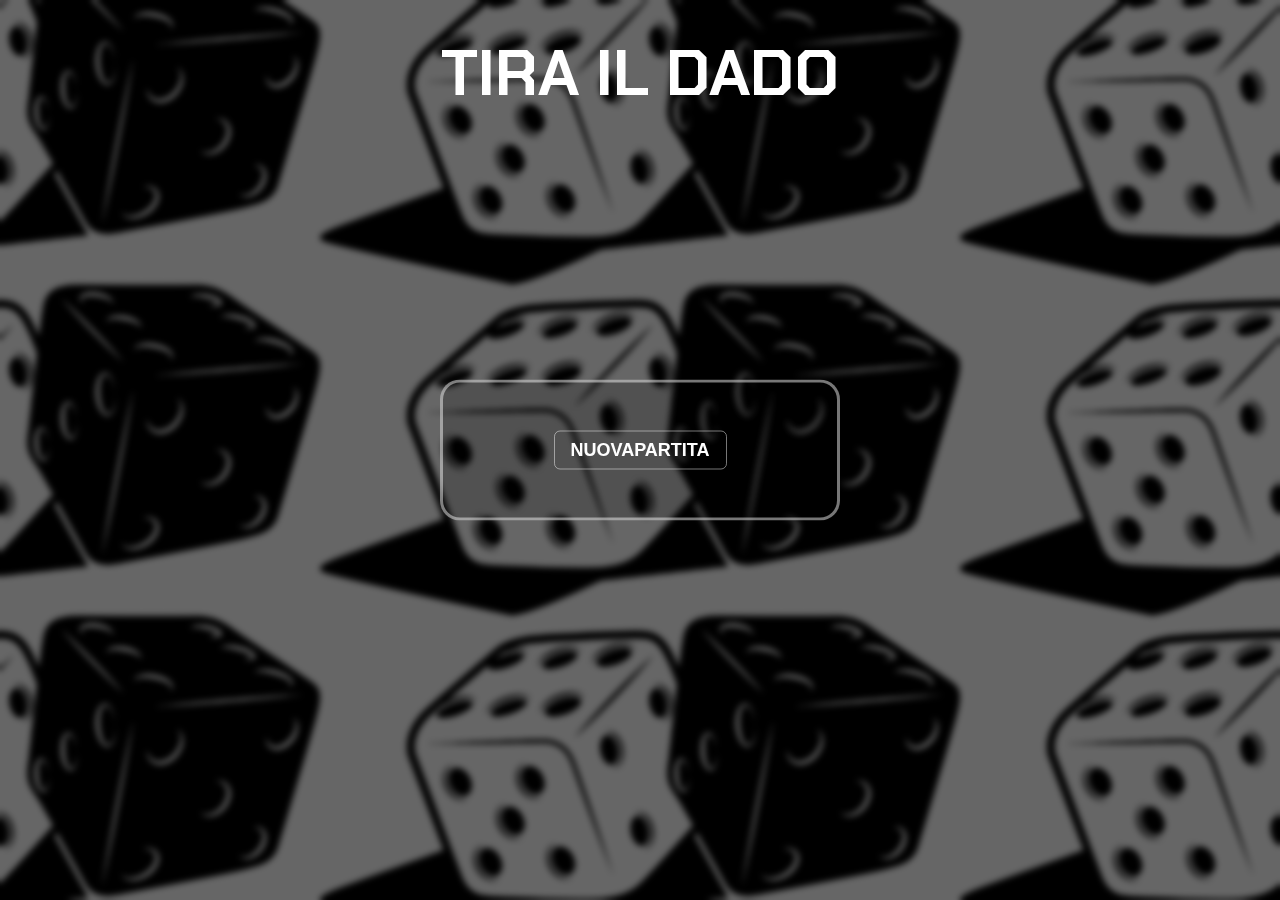
<file: dadi/index.html>
<!DOCTYPE html>
<html lang="en">
  
  <head>
    <meta charset="UTF-8">
    <meta http-equiv="X-UA-Compatible" content="IE=edge">
    <meta name="viewport" content="width=device-width, initial-scale=1.0">

    <!-- GOOGLE FONTS -->
    <link rel="preconnect" href="https://fonts.googleapis.com">
    <link rel="preconnect" href="https://fonts.gstatic.com" crossorigin>
    <link href="https://fonts.googleapis.com/css2?family=Chakra+Petch:wght@400;500;600;700&display=swap" rel="stylesheet">

    <!-- FONTAWESOME CSS VIA CDN -->
    <link rel="stylesheet" href="https://cdnjs.cloudflare.com/ajax/libs/font-awesome/6.3.0/css/all.min.css" integrity="sha512-SzlrxWUlpfuzQ+pcUCosxcglQRNAq/DZjVsC0lE40xsADsfeQoEypE+enwcOiGjk/bSuGGKHEyjSoQ1zVisanQ==" crossorigin="anonymous" referrerpolicy="no-referrer" />
    
    <!-- PERSONAL CSS -->
    <link rel="stylesheet" href="./assets/css/style.css">

    <title>Roll the Dice</title>
  </head>
  
  <body>

    <div class="container">

      <h1>Tira il Dado</h1>

      <div class="card">
      
        <button>
          <i class="fa-solid fa-dice-six fa-fw fa-shake fa-lg"></i>
          NUOVA<br>PARTITA
          <i class="fa-solid fa-dice-six fa-fw fa-shake fa-lg"></i>
        </button>

      </div>
      <!-- /.card -->

    </div>
    

    <!-- EXTERNAL JS FILE -->
    <script src="./assets/js/main.js"></script>
    
  </body>
  
</html>
</file>
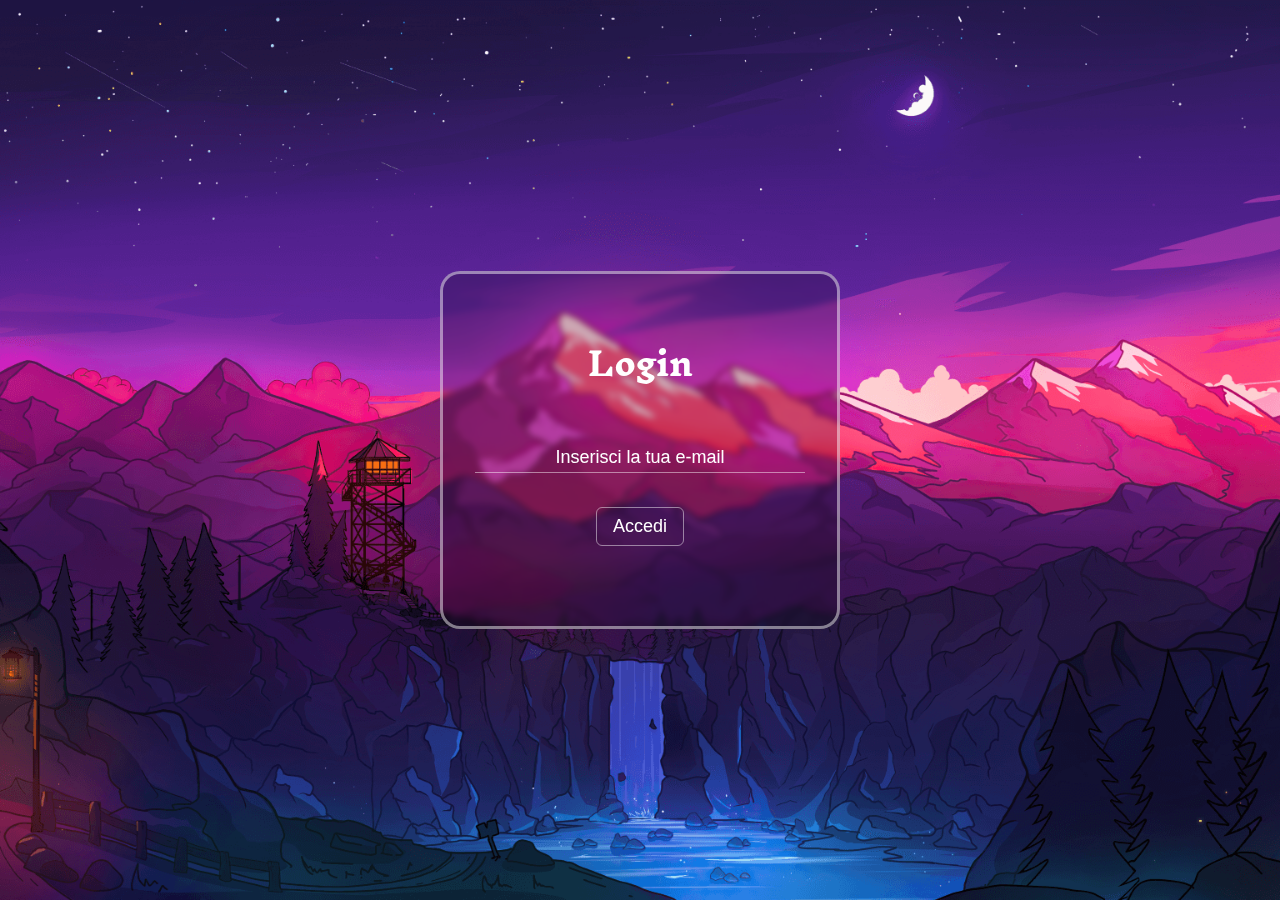
<file: mail/index.html>
<!DOCTYPE html>
<html lang="en">
  
  <head>
    <meta charset="UTF-8">
    <meta http-equiv="X-UA-Compatible" content="IE=edge">
    <meta name="viewport" content="width=device-width, initial-scale=1.0">

    <!-- GOOGLE FONTS -->
    <link rel="preconnect" href="https://fonts.googleapis.com">
    <link rel="preconnect" href="https://fonts.gstatic.com" crossorigin>
    <link href="https://fonts.googleapis.com/css2?family=Inknut+Antiqua:wght@400;600;700;900&display=swap" rel="stylesheet">
    
    <!-- PERSONAL CSS -->
    <link rel="stylesheet" href="./assets/css/style.css">

    <title>Mail check</title>
  </head>
  
  <body>

    <div class="container">

      <div class="card">

        <h2>Login</h2>

        <form>
        
          <input type="email" placeholder="Inserisci la tua e-mail">
          <br>
          <button type="submit">Accedi</button>

        </form>

      </div>
      <!-- /.card -->

    </div>
    <!-- /.container -->

    <!-- EXTERNAL JS FILE -->
    <script src="./assets/js/main.js"></script>
    
  </body>
  
</html>
</file>
<file: dadi/assets/css/style.css>
:root {
  --fa-animation-duration: 1.5s;
}

* {
  box-sizing: border-box;
  margin: 0;
  padding: 0;
}

body {
  font-family: 'Chakra Petch', sans-serif;
  background: #00000099;
  background-image: url("./../img/background-dice.png");
  background-size: 50%;
  background-position: center;
  background-blend-mode: multiply;
  backdrop-filter: blur(3px);
}

.container {
  position: relative;
  width: 90%;
  height: 100vh;
  /* THE FOLLOWING IS A FALLBACK HEIGHT DECLARATION IN CASE OF SVH NOT COMPATIBLE */
  height: 100svh;
  max-width: 1200px;
  margin: auto;
  text-align: center;
}

.card {
  position: absolute;
  top: 50%;
  left: 50%;
  transform: translate(-50%, -50%);
  padding: 3rem 2rem;
  border: 3px solid #ffffff77;
  border-radius: 20px;
  color: #ffffff;
  backdrop-filter: blur(3px);
  background: #00000033;
  width: 100%;
  max-width: 400px;
}

h1 {
  text-transform: uppercase;
  color: #ffffff;
  padding-top: 2rem;
  font-size: 2.5rem;
}

button {
  background-color: transparent;
  border-radius: 6px;
  border: 1px solid #ffffff77;
  padding: 0.5rem 1rem;
  color: #ffffff;
  font-size: 1.125rem;
  font-weight: 700;
  cursor: pointer;
}

@media screen and (min-width: 350px) {
  button > br {
    display: none;
  }
}

@media screen and (min-width: 450px) {
  h1 {
    font-size: 4rem;
  }
}
</file>
<file: mail/assets/css/style.css>
* {
  box-sizing: border-box;
  margin: 0;
  padding: 0;
}

body {
  font-family: 'Inknut Antiqua', serif;
  background-image: url("./../img/background.png");
  background-size: cover;
  background-repeat: no-repeat;
  background-position-x: center;
  background-position: center;
}

.container {
  position: relative;
  width: 90%;
  height: 100vh;
  /* THE FOLLOWING IS A FALLBACK HEIGHT DECLARATION IN CASE OF SVH NOT COMPATIBLE */
  height: 100svh;
  max-width: 1200px;
  margin: auto;
  text-align: center;
}

.card {
  position: absolute;
  top: 50%;
  left: 50%;
  transform: translate(-50%, -50%);
  padding: 3rem 2rem;
  border: 3px solid #ffffff77;
  border-radius: 20px;
  color: #ffffff;
  backdrop-filter: blur(3px);
  background: #00000033;
  width: 100%;
  max-width: 400px;
}

h2 {
  color: #ffffff;
  margin-bottom: 2rem;
  font-size: 2rem;
}

input {
  height: 30px;
  padding: 0.5rem 1rem;
  background-color: transparent;
  border: 0;
  border-bottom: 1px solid #ffffff77;
  margin-bottom: 2rem;
  color: #ffffff;
  text-align: center;
  font-size: 1.125rem;
  width: 100%;
  transition: transform 0.3s;
}

input::placeholder {
  text-align: center;
  color: #ffffff;
}

input:focus-visible {
  outline: 0;
  transform: scale(1.1);
  animation: scale 0.5s;
}

button {
  background-color: transparent;
  border-radius: 6px;
  border: 1px solid #ffffff77;
  padding: 0.5rem 1rem;
  color: #ffffff;
  font-size: 1.125rem;
  transition: transform 0.3s;
}

button:hover {
  cursor: pointer;
  transform: scale(1.1);
  animation: scale 0.5s;
}

@keyframes scale {
  0% {
    transform: scale(1);
  }
  65% {
    transform: scale(1.2);
  }
  100% {
    transform: scale(1.1);
  }
}
</file>
